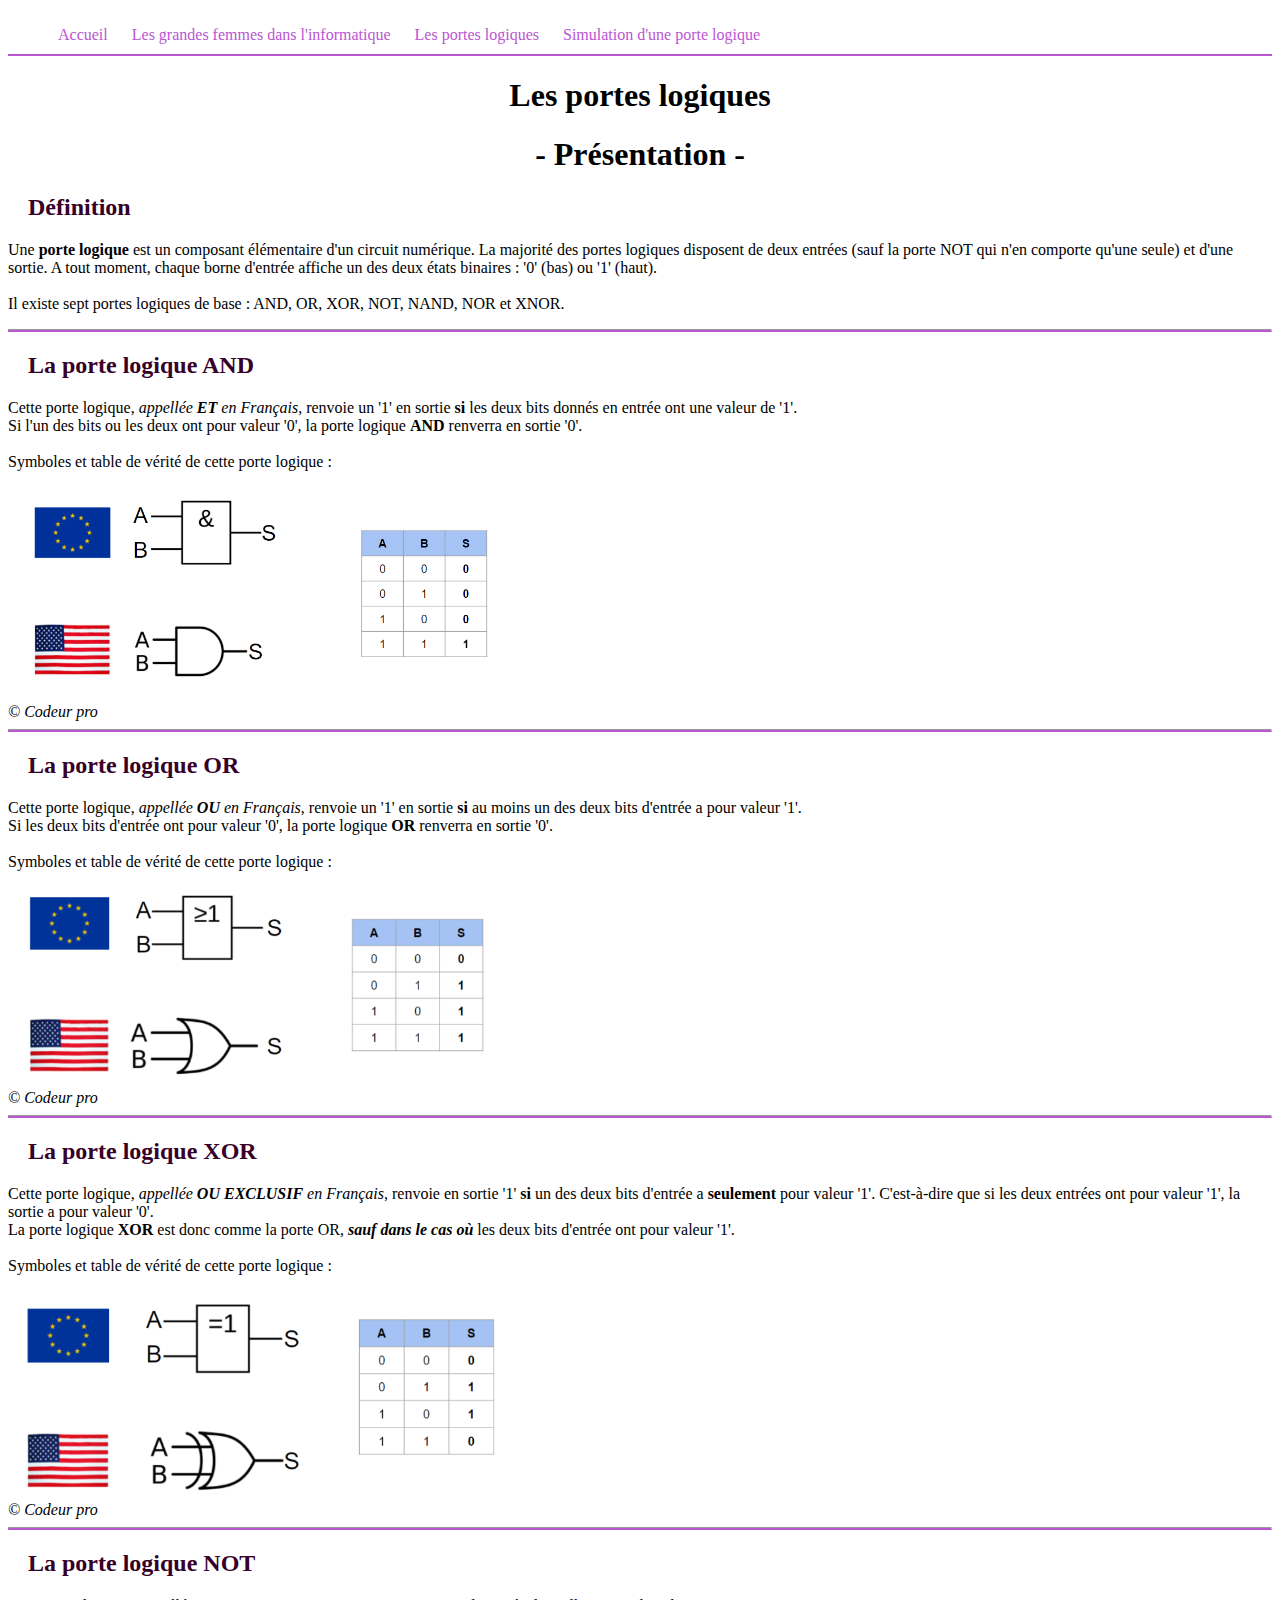
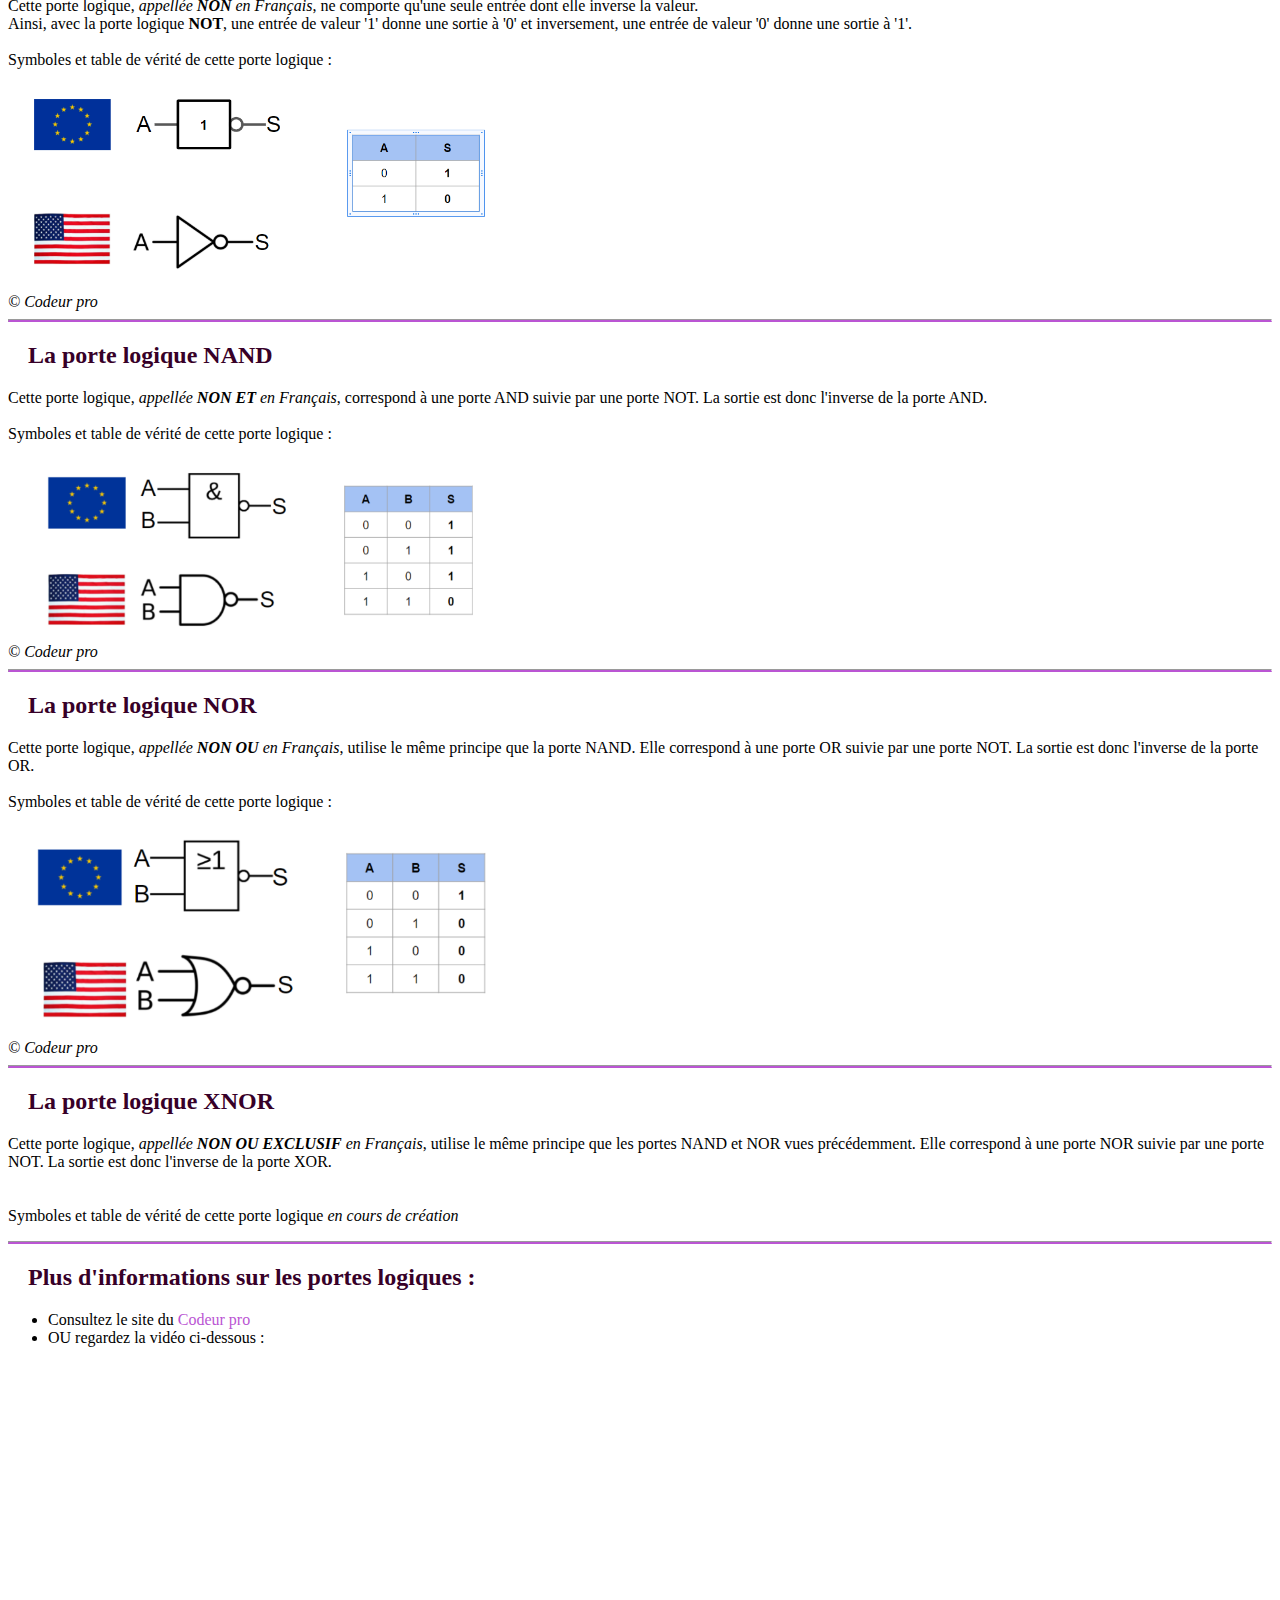
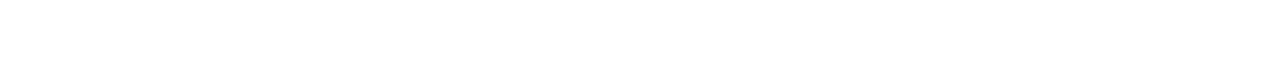
<file: les_portes_logiques.html>
<!-- Fichier de type HTML -->
<!DOCTYPE html>

<!-- Balise obligatoire en début de fichier HTML - précision de la langue utilisée FRANCAIS -->
<html lang="fr">

<!-- En tête du fichier -->
<head>
	<!-- Titre noté dans l'onglet du navigateur -->
	<title>Les portes logiques</title>
	<!-- Lien avec le fichier css de mise en forme choisi -->
	<link href="forme.css" rel="stylesheet"></link>
</head>

<!-- Corps de la page - Contenu visible dans la page -->
<body>
	<!-- Mise en place du menu de navigation du site - Accès aux différentes pages avec parfois des menus déroulants -->
	<ul id="menu">
		<li>
			<a href="page_d'accueil.html" >Accueil</a>	
		</li>
		
		<li>
			<a href="les_femmes_et_l_informatique.html">Les grandes femmes dans l'informatique</a>
				<ul class="sous">
					<li><a href="les_femmes_et_l_informatique.html#ada_lovelace">Ada Lovelace</a></li>
					<li><a href="les_femmes_et_l_informatique.html#grace_hopper">Grace Hopper</a></li>
					<li><a href="les_femmes_et_l_informatique.html#hedy_lamarr">Hedy Lamarr</a></li>
					<li><a href="les_femmes_et_l_informatique.html#alice_recoque">Alice Recoque</a></li>
					<li><a href="les_femmes_et_l_informatique.html#roberta_williams">Roberta Williams</a></li>
				</ul>
		</li>
		
		<li>
			<a href="les_portes_logiques.html" >Les portes logiques</a>
				<ul class="sous">
					<li><a href="les_portes_logiques.html#and">La porte AND</a></li>
					<li><a href="les_portes_logiques.html#or">La porte OR</a></li>
					<li><a href="les_portes_logiques.html#xor">La porte XOR</a></li>
					<li><a href="les_portes_logiques.html#not">La porte NOT</a></li>
					<li><a href="les_portes_logiques.html#nand">La porte NAND</a></li>
					<li><a href="les_portes_logiques.html#nor">La porte NOR</a></li>
					<li><a href="les_portes_logiques.html#xnor">La porte XNOR</a></li>
				</ul>
		</li>
		
		<li>
			<a href="outil_simulation.html" >Simulation d'une porte logique</a>
		</li>
	</ul>

	<!-- Titre de la page -->
	<h1>Les portes logiques</h1>
	<h1> - Présentation - </h1>

	<!-- Titre de la 1ère section de la page -->
	<h2>Définition</h2>
	<p>
	Une <strong>porte logique</strong> est un composant élémentaire d'un circuit numérique.
	La majorité des portes logiques disposent de deux entrées (sauf la porte NOT qui n'en comporte qu'une seule) et d'une sortie.
	A tout moment, chaque borne d'entrée affiche un des deux états binaires : '0' (bas) ou '1' (haut). <br>
	<br>
	Il existe sept portes logiques de base : AND, OR, XOR, NOT, NAND, NOR et XNOR. <br>
	</p>
	<!-- Insertion d'une barre horizontale de séparation visuelle -->
	<hr>

	<!-- Titre de la 2ème section de la page -->
	<h2 id="and">La porte logique AND</h2>
	<p>
	Cette porte logique, <i>appellée <b>ET</b> en Français</i>, renvoie un '1' en sortie <b>si</b> les deux bits donnés en entrée ont une valeur de '1'. <br>
	Si l'un des bits ou les deux ont pour valeur '0', la porte logique <strong>AND</strong> renverra en sortie '0'.
	<br> <br>
	Symboles et table de vérité de cette porte logique : <br>
	</p>
	<img class="porte" src="img/and.png" >
	<br><i>© Codeur pro</i>
	
	<!-- Insertion d'une barre horizontale de séparation visuelle -->
	<hr>

	<!-- Titre de la 3ème section de la page -->
	<h2 id="or">La porte logique OR</h2>
	<p>
	Cette porte logique, <i>appellée <b>OU</b> en Français</i>, renvoie un '1' en sortie <b>si</b> au moins un des deux bits d'entrée a pour valeur '1'. <br> 
	Si les deux bits d'entrée ont pour valeur '0', la porte logique <strong>OR</strong> renverra en sortie '0'.
	<br> <br>
	Symboles et table de vérité de cette porte logique : <br>
	</p>
	<img class="porte" src="img/or.png" >
	<br><i>© Codeur pro</i>
	
	<!-- Insertion d'une barre horizontale de séparation visuelle -->
	<hr>

	<!-- Titre de la 4ème section de la page -->
	<h2 id="xor">La porte logique XOR</h2>
	<p>
	Cette porte logique, <i>appellée <b>OU EXCLUSIF</b> en Français</i>, renvoie en sortie '1' <b>si</b> un des deux bits d'entrée a
	<strong>seulement</strong> pour valeur '1'. C'est-à-dire que si les deux entrées ont pour valeur '1', la sortie a
	pour valeur '0'. <br>
	La porte logique <strong>XOR</strong> est donc comme la porte OR, <i><b>sauf dans le cas où</b></i> les deux bits d'entrée ont pour valeur '1'.
	<br> <br>
	Symboles et table de vérité de cette porte logique : <br>
	</p>
	<img class="porte" src="img/xor.png" >
	<br><i>© Codeur pro</i>

	<!-- Insertion d'une barre horizontale de séparation visuelle -->
	<hr>
	
	<!-- Titre de la 5ème section de la page -->
	<h2 id="not">La porte logique NOT</h2>
	<p>
	Cette porte logique, <i>appellée <b>NON</b> en Français</i>, ne comporte qu'une seule entrée dont elle inverse la valeur. <br>
	Ainsi, avec la porte logique <strong>NOT</strong>, une entrée de valeur '1' donne une sortie à '0' et inversement, une entrée de valeur '0' donne une sortie à '1'.
	<br> <br>
	Symboles et table de vérité de cette porte logique : <br>
	</p>
	<img class="porte" src="img/not.png">
	<br><i>© Codeur pro</i>

	<!-- Insertion d'une barre horizontale de séparation visuelle -->
	<hr>
	
	<!-- Titre de la 6ème section de la page -->
	<h2 id="nand">La porte logique NAND</h2>
	<p>
	Cette porte logique, <i>appellée <b>NON ET</b> en Français</i>, correspond à une porte AND 
	suivie par une porte NOT. La sortie est donc l'inverse de la porte AND.
	<br> <br>
	Symboles et table de vérité de cette porte logique : <br>
	</p>
	<img class="porte" src="img/nand.png" >
	<br><i>© Codeur pro</i>

	<!-- Insertion d'une barre horizontale de séparation visuelle -->
	<hr>
	
	<!-- Titre de la 7ème section de la page -->
	<h2 id="nor">La porte logique NOR </h2>
	<p>
	Cette porte logique, <i>appellée <b>NON OU</b> en Français</i>, utilise le même principe que la porte NAND. Elle correspond à une porte OR 
	suivie par une porte NOT. La sortie est donc l'inverse de la porte OR.
	<br> <br>
	Symboles et table de vérité de cette porte logique : <br>
	</p>
	<img class="porte" src="img/nor.png" >
	<br><i>© Codeur pro</i>

	<!-- Insertion d'une barre horizontale de séparation visuelle -->
	<hr>
	
	<!-- Titre de la 8ème section de la page -->
	<h2 id="xnor">La porte logique XNOR </h2>
	<p>
	Cette porte logique, <i>appellée <b>NON OU EXCLUSIF</b> en Français</i>, utilise le même principe que les portes NAND et NOR vues précédemment.
	Elle correspond à une porte NOR	suivie par une porte NOT. La sortie est donc l'inverse de la porte XOR. <br>
	<br> <br>
	Symboles et table de vérité de cette porte logique <i>en cours de création</i> <br>
	</p>

	<!-- Insertion d'une barre horizontale de séparation visuelle -->
	<hr>
		
	<!-- Titre de la 9ème section de la page - bas de page avec des liens vers des sites et vidéo externes -->
	<h2>Plus d'informations sur les portes logiques :</h2>
	<p>
	<ul>
		<li> Consultez le site du <a href="https://codeur-pro.fr/les-portes-et-fonctions-logiques/">Codeur pro</a> </li>
		<li> OU regardez la vidéo ci-dessous : <br> </li>
	</ul>
	<iframe width="450" height="300" src="https://www.youtube.com/embed/iTH39L2d7bg" title="Les portes logiques [Bases Informatique]" frameborder="0" allow="accelerometer; autoplay; clipboard-write; encrypted-media; gyroscope; picture-in-picture; web-share" referrerpolicy="strict-origin-when-cross-origin" allowfullscreen></iframe>

</body>
</file>
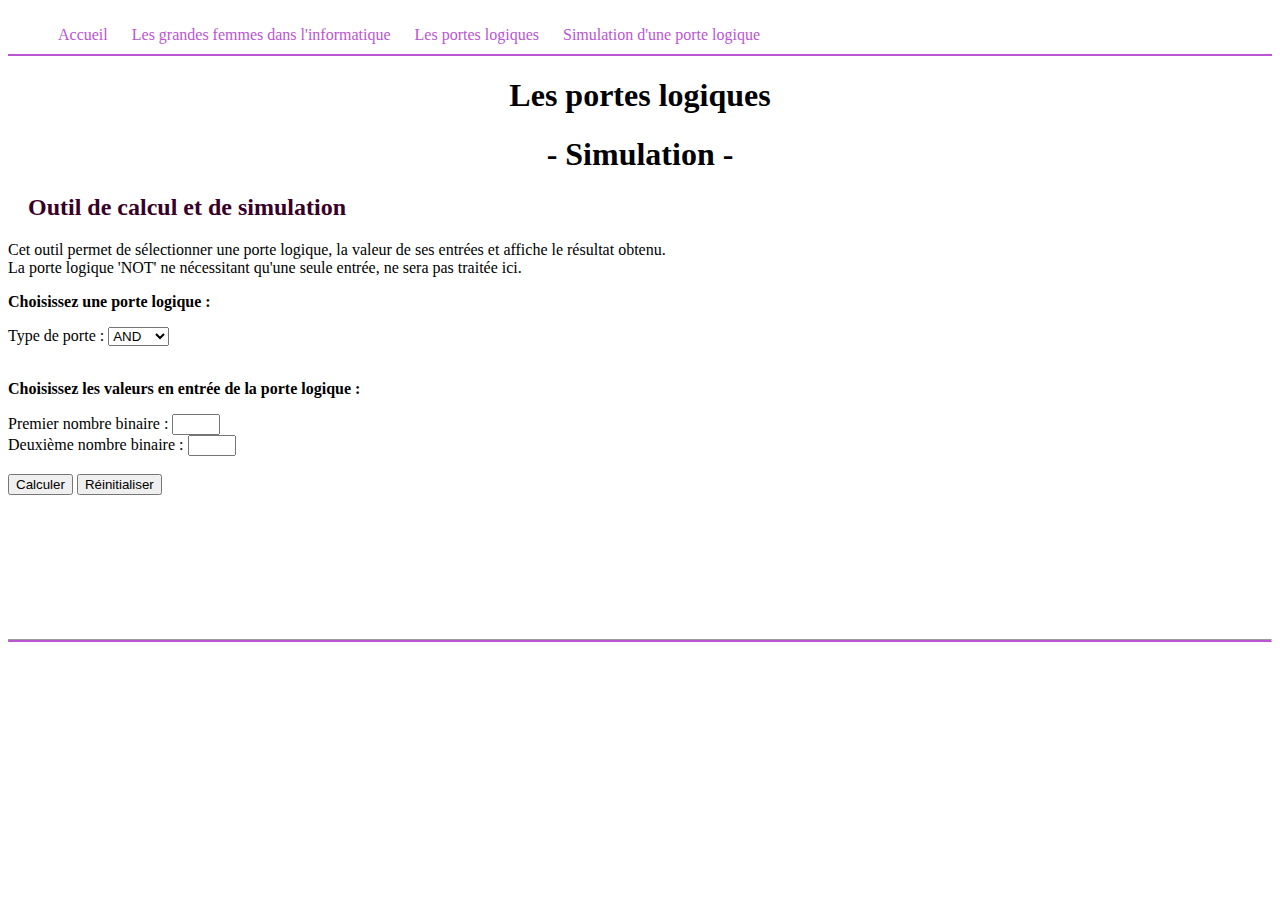
<file: outil_simulation.html>
<!-- Fichier de type HTML -->
<!DOCTYPE html>

<!-- Balise obligatoire en début de fichier HTML - précision de la langue utilisée FRANCAIS -->
<html lang="fr">

<!-- Lien avec le fichier javascript qui va gérer la partie dynamique (bouton et affichage du résultat) du formulaire -->
<script src="script.js"> </script>

<!-- En tête du fichier -->
<head>
	<!-- Titre noté dans l'onglet du navigateur -->
	<title>Simulation porte logique</title>
	<!-- Lien avec le fichier css de mise en forme choisi -->
	<link href="forme.css" rel="stylesheet"></link>
</head>

<!-- Corps de la page - Contenu visible dans la page -->
<body>
<!-- Mise en place du menu de navigation du site - Accès aux différentes pages avec parfois des menus déroulants -->
	<ul id="menu">
		<li>
			<a href="page_d'accueil.html" >Accueil</a>	
		</li>
		
		<li>
			<a href="les_femmes_et_l_informatique.html">Les grandes femmes dans l'informatique</a>
				<ul class="sous">
					<li><a href="les_femmes_et_l_informatique.html#ada_lovelace">Ada Lovelace</a></li>
					<li><a href="les_femmes_et_l_informatique.html#grace_hopper">Grace Hopper</a></li>
					<li><a href="les_femmes_et_l_informatique.html#hedy_lamarr">Hedy Lamarr</a></li>
					<li><a href="les_femmes_et_l_informatique.html#alice_recoque">Alice Recoque</a></li>
					<li><a href="les_femmes_et_l_informatique.html#roberta_williams">Roberta Williams</a></li>
				</ul>
		</li>
		
		<li>
			<a href="les_portes_logiques.html" >Les portes logiques</a>
				<ul class="sous">
					<li><a href="les_portes_logiques.html#and">La porte AND</a></li>
					<li><a href="les_portes_logiques.html#or">La porte OR</a></li>
					<li><a href="les_portes_logiques.html#xor">La porte XOR</a></li>
					<li><a href="les_portes_logiques.html#not">La porte NOT</a></li>
					<li><a href="les_portes_logiques.html#nand">La porte NAND</a></li>
					<li><a href="les_portes_logiques.html#nor">La porte NOR</a></li>
					<li><a href="les_portes_logiques.html#xnor">La porte XNOR</a></li>
				</ul>
		</li>
		
		<li>
			<a href="outil_simulation.html" >Simulation d'une porte logique</a>
		</li>
	</ul>

	<!-- Titre de la page -->
	<h1>Les portes logiques</h1>
	<h1> - Simulation - </h1>

	<!-- Titre de la 1ère section de la page -->
	<h2>Outil de calcul et de simulation</h2>
	<p > Cet outil permet de sélectionner une porte logique, la valeur de ses entrées et affiche le résultat obtenu. <br>
	La porte logique 'NOT' ne nécessitant qu'une seule entrée, ne sera pas traitée ici. </p >


	<!-- Définition de la zone de formulaire -->
	<form name="formulaire">
		<p> <strong> Choisissez une porte logique : </strong> </p>
		<label for="porte">Type de porte : </label>
		<select name ="select" id="porte">
		<option value="and">AND</option>
		<option value="or">OR</option>
		<option value="xor">XOR</option>
		<option value="nand">NAND</option>
		<option value="nor">NOR</option>
		<option value="xnor">XNOR</option>
		</select>
		<br>
		<br>
		<p> <strong> Choisissez les valeurs en entrée de la porte logique : </strong> </p>
		<label for="binaire_1">Premier nombre binaire : </label>
		<input type="number" name="nombre1" id="binaire_1" min = "0" max = "1" step = "1" value=""/>
		<br>
		<label for = "binaire_2" >Deuxième nombre binaire : </label>
		<input type="number" name="nombre2" id="binaire_2" min="0" max="1" step = "1" value=""/>
		<br>
		<br>
		<input type="button" id="bt_calcul" value="Calculer" onclick="calcul()"/>
		<input type="button" id="bt_init" value="Réinitialiser" onclick="init()"/>
		<br>
		<br>
		<table>
			<tr>
				<td></td>
				<td id="bin1"></td>
				<td></td>
				<td></td>
				<td></td>
				<td></td>
			</tr>
			<tr>
				<td></td>
				<td></td>
				<td></td>
				<td> <img id="photo_porte" src="./img/vide.jpg" width="100px"></td>
				<td></td>
				<td id="resultat"></td>
			</tr>
			<tr>
				<td></td>
				<td id="bin2"></td>
				<td></td>
				<td></td>
				<td></td>
				<td></td>
			</tr>
		</table>
	
	</form>


<!-- Insertion d'une barre horizontale de séparation visuelle -->
<hr>

</body>
</file>
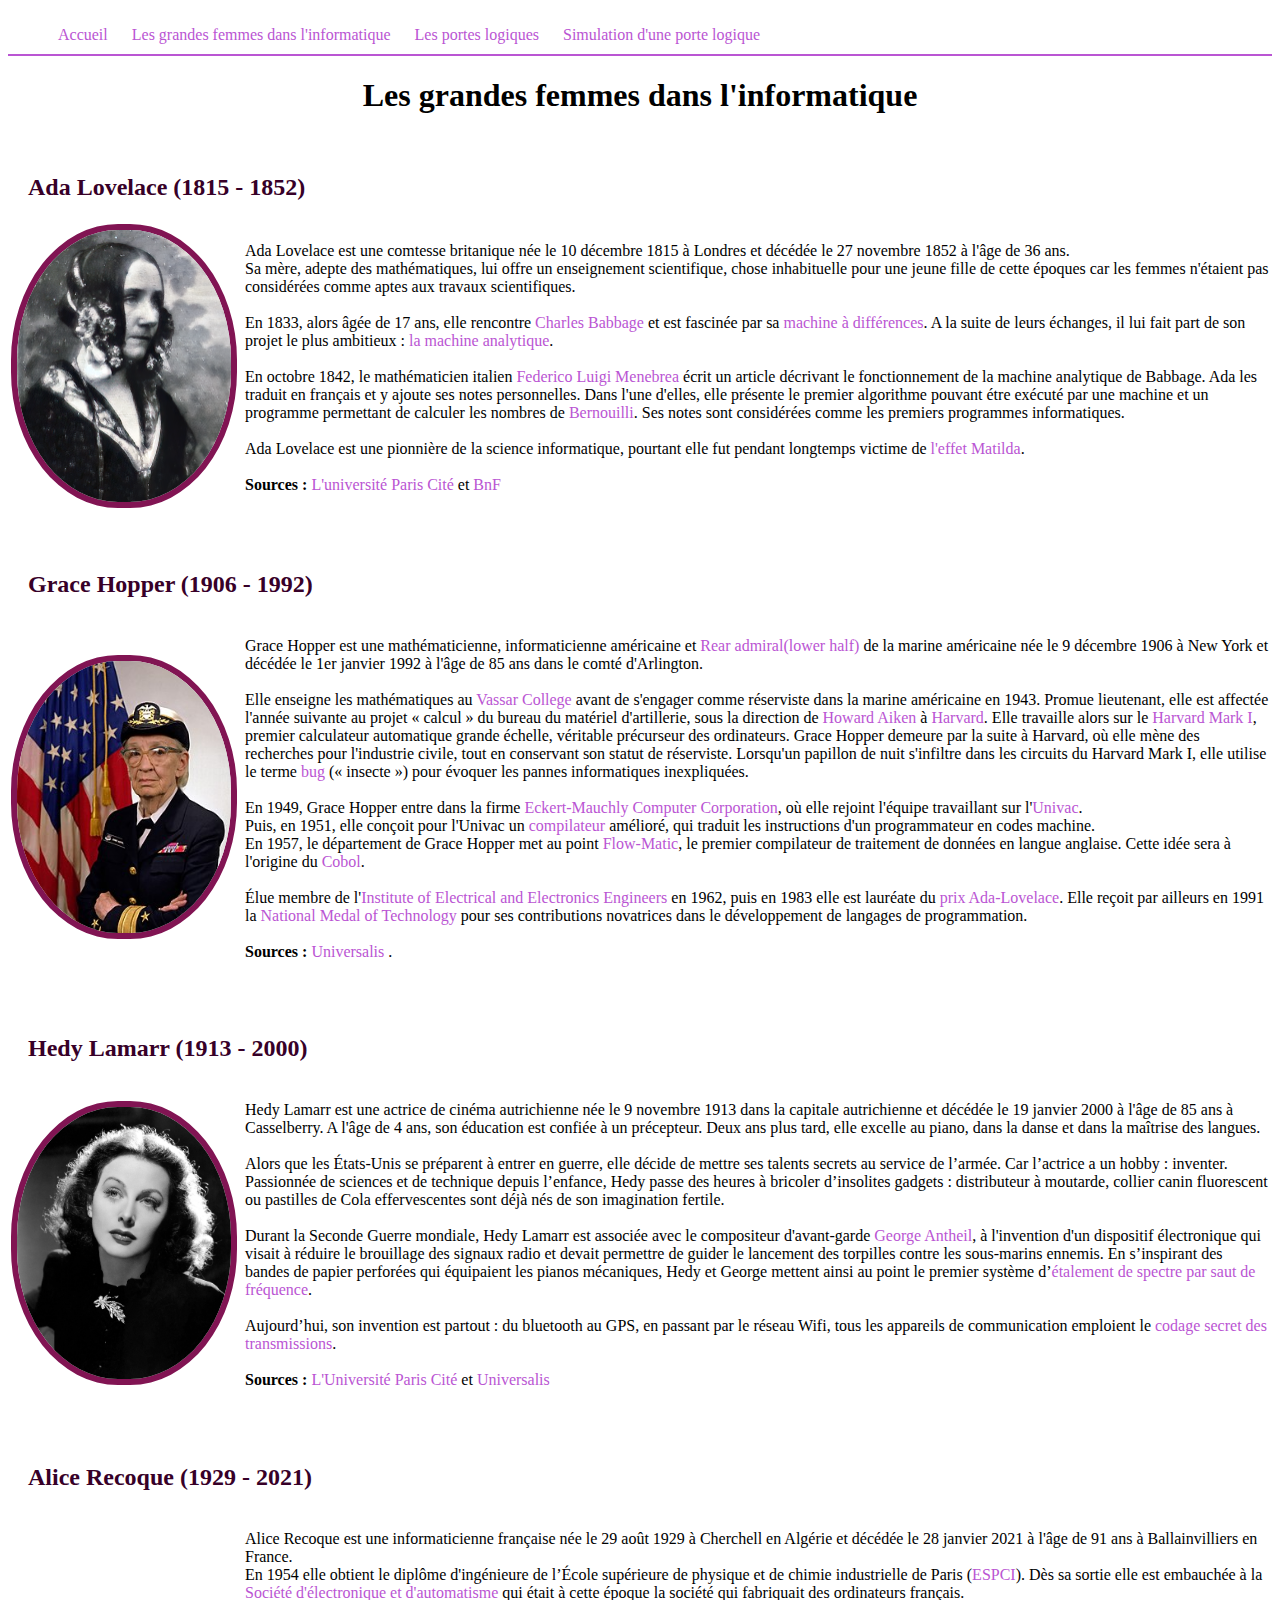
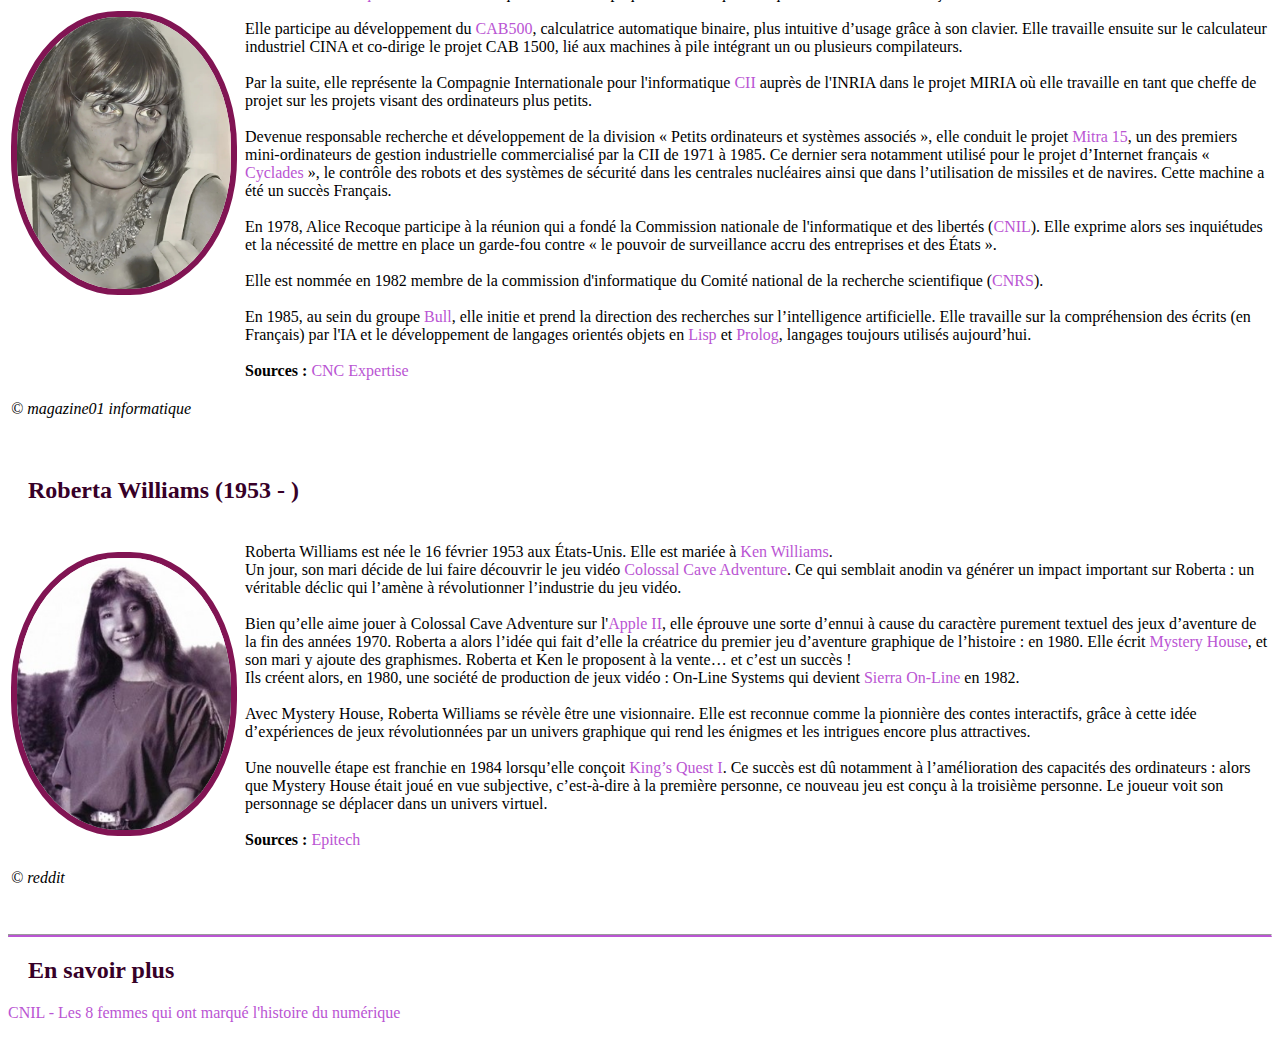
<file: html/les_femmes_et_l_informatique.html>
<!-- Fichier de type HTML -->
<!DOCTYPE html>

<!-- Balise obligatoire en début de fichier HTML - précision de la langue utilisée FRANCAIS -->
<html lang="fr">

<!-- En tête du fichier -->
<head>
	<!-- Titre noté dans l'onglet du navigateur -->
	<title>Les grandes femmes dans l'informatique</title>
	<!-- Lien avec le fichier css de mise en forme choisi -->
	<link href="../forme.css" rel="stylesheet"></link>
</head>

<!-- Corps de la page - Contenu visible dans la page -->
<body>
<!-- Mise en place du menu de navigation du site - Accès aux différentes pages avec parfois des menus déroulants -->
	<ul id="menu">
		<li>
			<a href="../index.html" >Accueil</a>
		</li>
		
		<li>
			<a href="les_femmes_et_l_informatique.html">Les grandes femmes dans l'informatique</a>
				<ul class="sous">
					<li><a href="les_femmes_et_l_informatique.html#ada_lovelace">Ada Lovelace</a></li>
					<li><a href="les_femmes_et_l_informatique.html#grace_hopper">Grace Hopper</a></li>
					<li><a href="les_femmes_et_l_informatique.html#hedy_lamarr">Hedy Lamarr</a></li>
					<li><a href="les_femmes_et_l_informatique.html#alice_recoque">Alice Recoque</a></li>
					<li><a href="les_femmes_et_l_informatique.html#roberta_williams">Roberta Williams</a></li>
				</ul>
		</li>
		
		<li>
			<a href="les_portes_logiques.html" >Les portes logiques</a>
				<ul class="sous">
					<li><a href="les_portes_logiques.html#and">La porte AND</a></li>
					<li><a href="les_portes_logiques.html#or">La porte OR</a></li>
					<li><a href="les_portes_logiques.html#xor">La porte XOR</a></li>
					<li><a href="les_portes_logiques.html#not">La porte NOT</a></li>
					<li><a href="les_portes_logiques.html#nand">La porte NAND</a></li>
					<li><a href="les_portes_logiques.html#nor">La porte NOR</a></li>
					<li><a href="les_portes_logiques.html#xnor">La porte XNOR</a></li>
				</ul>
		</li>
		
		<li>
			<a href="outil_simulation.html" >Simulation d'une porte logique</a>
		</li>
	</ul>
	
	<!-- Titre de la page -->
	<h1>Les grandes femmes dans l'informatique</h1><br>
	<!-- Remarque : pour cette page, utilisation de tableaux afin de pouvoir mettre les biographies à côté des images -->
	
	<!-- 1ère pionnière : Ada Lovelace-->
	<h2 id="ada_lovelace">Ada Lovelace (1815 - 1852)</h2>
	<table>
		<tr>
			<td> <img class="femme" src="../img/ada_lovelace.png"></td>
			<td> </td>
			<td> <p> Ada Lovelace est une comtesse britanique née le 10 décembre 1815 à Londres et décédée le 27 novembre 1852 à l'âge de 36 ans.
					<br>
					Sa mère, adepte des mathématiques, lui offre un enseignement scientifique, chose inhabituelle pour une jeune fille de cette époques
					car les femmes n'étaient pas considérées comme aptes aux travaux scientifiques.
					<br> <br>
					En 1833, alors âgée de 17 ans, elle rencontre <a href="https://fr.wikipedia.org/wiki/Charles_Babbage">Charles Babbage</a> et est
					fascinée par sa <a href="https://fr.wikipedia.org/wiki/Machine_%C3%A0_diff%C3%A9rences#:~:text=Une%20machine%20%C3%A0%20diff%C3%A9rences%20est,petit%20nombre%20de%20coefficients%20polynomiaux">
					machine à différences</a>. A la suite de leurs échanges, il lui fait part de son projet le plus ambitieux : <a href="https://fr.wikipedia.org/wiki/Machine_analytique">la machine analytique</a>.
					<br> <br>
					En octobre 1842, le mathématicien italien <a href="https://fr.wikipedia.org/wiki/Louis-Fr%C3%A9d%C3%A9ric_M%C3%A9nabr%C3%A9a">Federico Luigi Menebrea</a> écrit un article décrivant le fonctionnement de la machine analytique de Babbage.
					Ada les traduit en français et y ajoute ses notes personnelles. Dans l'une d'elles, elle présente le premier algorithme pouvant étre exécuté par une machine et un programme permettant de calculer les nombres de <a href="https://fr.wikipedia.org/wiki/Nombre_de_Bernoulli">Bernouilli</a>.
					Ses notes sont considérées comme les premiers programmes informatiques.
					<br> <br>
					Ada Lovelace est une pionnière de la science informatique, pourtant elle fut pendant longtemps victime de <a href="https://fr.wikipedia.org/wiki/Effet_Matilda#:~:text=L'effet%20Matilda%20est%20le,attribu%C3%A9%20%C3%A0%20leurs%20coll%C3%A8gues%20masculins">l'effet Matilda</a>.<br>
					<br><b>Sources :</b> <a href="https://u-paris.fr/ada-lovelace/">L'université Paris Cité</a> et <a href="https://www.bnf.fr/fr/ada-lovelace-1815-1852-premiere-programmeuse-et-pionniere-de-linformatique-bibliographie-selective">BnF</a>
				</p>
			</td>
		</tr>
	</table>
	<br> <br>
	
	<!-- 2ème pionnière : Grace Hopper -->
	<h2 id="grace_hopper">Grace Hopper (1906 - 1992)</h2>
	<table>
		<tr>
			<td> <img class="femme" src="../img/grace_hopper.jpg"></td>
			<td> </td>
			<td> <p> Grace Hopper est une mathématicienne, informaticienne américaine et <a href="https://fr.wikipedia.org/wiki/Rear_admiral_(%C3%89tats-Unis)">
					Rear admiral(lower half)</a> de la marine américaine née le 9 décembre 1906 à New York et décédée le 1er janvier 1992 à l'âge de 85 ans dans le comté d'Arlington.
					<br> <br>
					Elle enseigne les mathématiques au <a href="https://fr.wikipedia.org/wiki/Vassar_College">Vassar College</a> avant de s'engager comme réserviste dans la marine américaine en 1943.
					Promue lieutenant, elle est affectée l'année suivante au projet « calcul » du bureau du matériel d'artillerie, sous la direction de <a href="https://fr.wikipedia.org/wiki/Howard_Aiken">Howard Aiken</a> à <a href="https://fr.wikipedia.org/wiki/Universit%C3%A9_Harvard">Harvard</a>. 
					Elle travaille alors sur le <a href="https://fr.wikipedia.org/wiki/Harvard_Mark_I">Harvard Mark I</a>, premier calculateur automatique grande échelle, véritable précurseur des ordinateurs. Grace Hopper demeure par la suite à Harvard, où elle mène des recherches pour l'industrie civile, tout en conservant son statut de réserviste. 
					Lorsqu'un papillon de nuit s'infiltre dans les circuits du Harvard Mark I, elle utilise le terme <a href="https://fr.wikipedia.org/wiki/Bug_(informatique)">bug</a> (« insecte ») pour évoquer les pannes informatiques inexpliquées.
					<br> <br>
					En 1949, Grace Hopper entre dans la firme <a href="https://en.wikipedia.org/wiki/Eckert%E2%80%93Mauchly_Computer_Corporation">Eckert-Mauchly Computer Corporation</a>, où elle rejoint l'équipe travaillant sur l'<a href="https://fr.wikipedia.org/wiki/UNIVAC_I">Univac</a>.
					<br> Puis, en 1951, elle conçoit pour l'Univac un <a href="https://fr.wikipedia.org/wiki/Compilateur">compilateur</a> amélioré, qui traduit les instructions d'un programmateur en codes machine.
					<br> En 1957, le département de Grace Hopper met au point <a href="https://fr.wikipedia.org/wiki/FLOW-MATIC">Flow-Matic</a>, le premier compilateur de traitement de données en langue anglaise. Cette idée sera à l'origine du <a href="https://fr.wikipedia.org/wiki/Cobol">Cobol</a>.
					<br> <br>
					Élue membre de l'<a href="https://fr.wikipedia.org/wiki/Institute_of_Electrical_and_Electronics_Engineers">Institute of Electrical and Electronics Engineers</a> en 1962, puis en 1983 elle est lauréate du <a href="https://fr.wikipedia.org/wiki/Prix_Ada-Lovelace">prix Ada-Lovelace</a>. 
					Elle reçoit par ailleurs en 1991 la <a href="https://fr.wikipedia.org/wiki/National_Medal_of_Technology_and_Innovation">National Medal of Technology</a> pour ses contributions novatrices dans le développement de langages de programmation.<br>
		
					<br><b>Sources :</b> <a href="https://www.universalis.fr/encyclopedie/grace-hopper/">Universalis</a> .<br>
				</p>
			</td>
		</tr>
	</table>
	<br> <br>
	
	<!-- 3ème pionnière : Hedy Lamarr -->
	<h2 id="hedy_lamarr">Hedy Lamarr (1913 - 2000)</h2>
	<table>
		<tr>
			<td> <img class="femme" src="../img/hedy_lamarr.jpg"></td>
			<td> </td>
			<td> <p> Hedy Lamarr est une actrice de cinéma autrichienne née le 9 novembre 1913 dans la capitale autrichienne et décédée le 19 janvier 2000 à l'âge de 85 ans à Casselberry.
					A l'âge de 4 ans, son éducation est confiée à un précepteur. Deux ans plus tard, elle excelle au piano, dans la danse et dans la maîtrise des langues.
					<br> <br>
					Alors que les États-Unis se préparent à entrer en guerre, elle décide de mettre ses talents secrets au service de l’armée. Car l’actrice a un hobby : inventer.
					Passionnée de sciences et de technique depuis l’enfance, Hedy passe des heures à bricoler d’insolites gadgets : distributeur à moutarde, collier canin fluorescent ou pastilles de Cola effervescentes sont déjà nés de son imagination fertile.
					<br> <br>
					Durant la Seconde Guerre mondiale, Hedy Lamarr est associée avec le compositeur d'avant-garde <a href="https://fr.wikipedia.org/wiki/George_Antheil">George Antheil</a>, à l'invention d'un dispositif électronique qui visait à réduire le brouillage
					des signaux radio et devait permettre de guider le lancement des torpilles contre les sous-marins ennemis. En s’inspirant des bandes de papier perforées qui équipaient les pianos mécaniques, Hedy et George mettent ainsi au point le premier système 
					d’<a href="https://fr.wikipedia.org/wiki/%C3%89talement_de_spectre_par_saut_de_fr%C3%A9quence">étalement de spectre par saut de fréquence</a>.
					<br><br>
					Aujourd’hui, son invention est partout : du bluetooth au GPS, en passant par le réseau Wifi, tous les appareils de communication emploient le <a href="https://vitrinelinguistique.oqlf.gouv.qc.ca/fiche-gdt/fiche/8433163/code-de-transmission">codage secret des transmissions</a>.
					<br> <br>
					<b>Sources :</b> <a href="https://u-paris.fr/hedy-lamarr-une-star-de-linvention/">L'Université Paris Cité</a> et <a href="https://www.universalis.fr/encyclopedie/hedy-lamarr/">Universalis</a>
				</p>
			</td>
		</tr>
	</table>
	<br> <br>
	
	<!-- 4ème pionnière : Alice Recoque -->
	<h2 id="alice_recoque">Alice Recoque (1929 - 2021)</h2>
	<table>
		<tr>
			<td> <img class="femme" src="../img/alice_recoque.jpg"></td>
			<td> </td>
			<td> <p> Alice Recoque est une informaticienne française née le 29 août 1929 à Cherchell en Algérie et décédée le 28 janvier 2021 à l'âge de 91 ans à Ballainvilliers en France.
				<br> En 1954 elle obtient le diplôme d'ingénieure de l’École supérieure de physique et de chimie industrielle de Paris (<a href="https://fr.wikipedia.org/wiki/%C3%89cole_sup%C3%A9rieure_de_physique_et_de_chimie_industrielles_de_la_ville_de_Paris">ESPCI</a>). Dès sa sortie elle est embauchée à la
				<a href="https://fr.wikipedia.org/wiki/Soci%C3%A9t%C3%A9_d%27%C3%A9lectronique_et_d%27automatisme">Société d'électronique et d'automatisme</a> qui était à cette époque la société qui fabriquait des ordinateurs français.
				<br> <br>
				Elle participe au développement du <a href="https://fr.wikipedia.org/wiki/CAB500">CAB500</a>, calculatrice automatique binaire, plus intuitive d’usage grâce à son clavier. Elle travaille ensuite sur le calculateur
				industriel CINA et co-dirige le projet CAB 1500, lié aux machines à pile intégrant un ou plusieurs compilateurs.
				<br> <br>
				Par la suite, elle représente la Compagnie Internationale pour l'informatique <a href="https://fr.wikipedia.org/wiki/Compagnie_internationale_pour_l%27informatique">CII</a> auprès de l'INRIA dans le projet MIRIA où elle travaille en tant que cheffe de projet
				sur les projets visant des ordinateurs plus petits. 
				<br> <br>
				Devenue responsable recherche et développement de la division « Petits ordinateurs et systèmes associés », elle conduit le projet <a href="https://fr.wikipedia.org/wiki/Mitra_15">Mitra 15</a>, un des premiers mini-ordinateurs
				de gestion industrielle commercialisé par la CII de 1971 à 1985. Ce dernier sera notamment utilisé pour le projet d’Internet français « <a href="https://fr.wikipedia.org/wiki/Cyclades_(r%C3%A9seau)">Cyclades</a> », le contrôle des robots
				et des systèmes de sécurité dans les centrales nucléaires ainsi que dans l’utilisation de missiles et de navires. Cette machine a été un succès Français.
				<br> <br>
				En 1978, Alice Recoque participe à la réunion qui a fondé la Commission nationale de l'informatique et des libertés (<a href="https://fr.wikipedia.org/wiki/Commission_nationale_de_l%27informatique_et_des_libert%C3%A9s">CNIL</a>). Elle exprime alors ses inquiétudes et la nécessité
				de mettre en place un garde-fou contre « le pouvoir de surveillance accru des entreprises et des États ».
				<br> <br>
				Elle est nommée en 1982 membre de la commission d'informatique du Comité national de la recherche scientifique (<a href="https://fr.wikipedia.org/wiki/Centre_national_de_la_recherche_scientifique">CNRS</a>).
				<br> <br>
				En 1985, au sein du groupe <a href="https://fr.wikipedia.org/wiki/Bull_(entreprise)">Bull</a>, elle initie et prend la direction des recherches sur l’intelligence artificielle. Elle travaille sur la compréhension des écrits (en Français) par l'IA et le développement de langages orientés objets en <a href="https://fr.wikipedia.org/wiki/Lisp">Lisp</a> et <a href="https://fr.wikipedia.org/wiki/Prolog">Prolog</a>, langages toujours utilisés aujourd’hui.
				<br> <br>
				<b>Sources :</b> <a href="https://www.cnc-expertise.com/fr/alice_recoque">CNC Expertise</a>
				</p>
			</td>
		</tr>
		<tr>
			<td> <i>© magazine01 informatique</i></td>
			<td> </td>
			<td> </td>			
		</tr>
	</table>
	<br> <br>

	<!-- 5ème pionnière : Roberta Williams -->
	<h2 id="roberta_williams">Roberta Williams (1953 -     )</h2>
	<table>
		<tr>
			<td> <img class="femme" src="../img/roberta_williams.jpg"></td>
			<td> </td>
			<td> <p> Roberta Williams est née le 16 février 1953 aux États-Unis. Elle est mariée à <a href="https://fr.wikipedia.org/wiki/Ken_Williams">Ken Williams</a>.
					<br> Un jour, son mari décide de lui faire découvrir le jeu vidéo <a href="https://fr.wikipedia.org/wiki/Colossal_Cave_Adventure">Colossal Cave Adventure</a>.
					Ce qui semblait anodin va générer un impact important sur Roberta : un véritable déclic qui l’amène à révolutionner l’industrie du jeu vidéo.
					<br> <br>
					Bien qu’elle aime jouer à Colossal Cave Adventure sur l'<a href="https://fr.wikipedia.org/wiki/Apple_II">Apple II</a>, elle éprouve une sorte d’ennui à cause
					du caractère purement textuel des jeux d’aventure de la fin des années 1970. Roberta a alors l’idée qui fait d’elle la créatrice du premier jeu d’aventure
					graphique de l’histoire : en 1980. Elle écrit <a href="https://fr.wikipedia.org/wiki/Mystery_House">Mystery House</a>, et son mari y ajoute des graphismes.
					Roberta et Ken le proposent à la vente… et c’est un succès !
					<br>Ils créent alors, en 1980, une société de production de jeux vidéo : On-Line Systems qui devient <a href="https://fr.wikipedia.org/wiki/Sierra_Entertainment">
					Sierra On-Line</a> en 1982.
					<br> <br>
					Avec Mystery House, Roberta Williams se révèle être une visionnaire. Elle est reconnue comme la pionnière des contes interactifs, grâce à cette idée d’expériences
					de jeux révolutionnées par un univers graphique qui rend les énigmes et les intrigues encore plus attractives.
					<br> <br>
					Une nouvelle étape est franchie en 1984 lorsqu’elle conçoit <a href="https://fr.wikipedia.org/wiki/King%27s_Quest:_Quest_for_the_Crown">King’s Quest I</a>.
					Ce succès est dû notamment à l’amélioration des capacités des ordinateurs : alors que Mystery House était joué en vue subjective, c’est-à-dire à la première personne,
					ce nouveau jeu est conçu à la troisième personne. Le joueur voit son personnage se déplacer dans un univers virtuel.
					<br> <br>
					<b>Sources :</b> <a href="https://www.epitech.eu/2023/01/16/les-femmes-de-la-tech-15-roberta-williams-la-pionniere-des-jeux-video-ayant-invente-le-jeu-daventure-graphique/">Epitech</a> 
				</p>
			</td>
		</tr>
		<tr>
			<td> <i>© reddit</i></td>
			<td> </td>
			<td> </td>			
		</tr>
	</table>
	<br> <br>
	
	<!-- Insertion d'une barre horizontale de séparation visuelle -->
	<hr>
	
	<h2>En savoir plus</h2>
	<p>
		<a href="https://www.cnil.fr/fr/8-femmes-qui-ont-marque-lhistoire-du-numerique">CNIL - Les 8 femmes qui ont marqué l'histoire du numérique</a>
	</p>

</body>
</file>
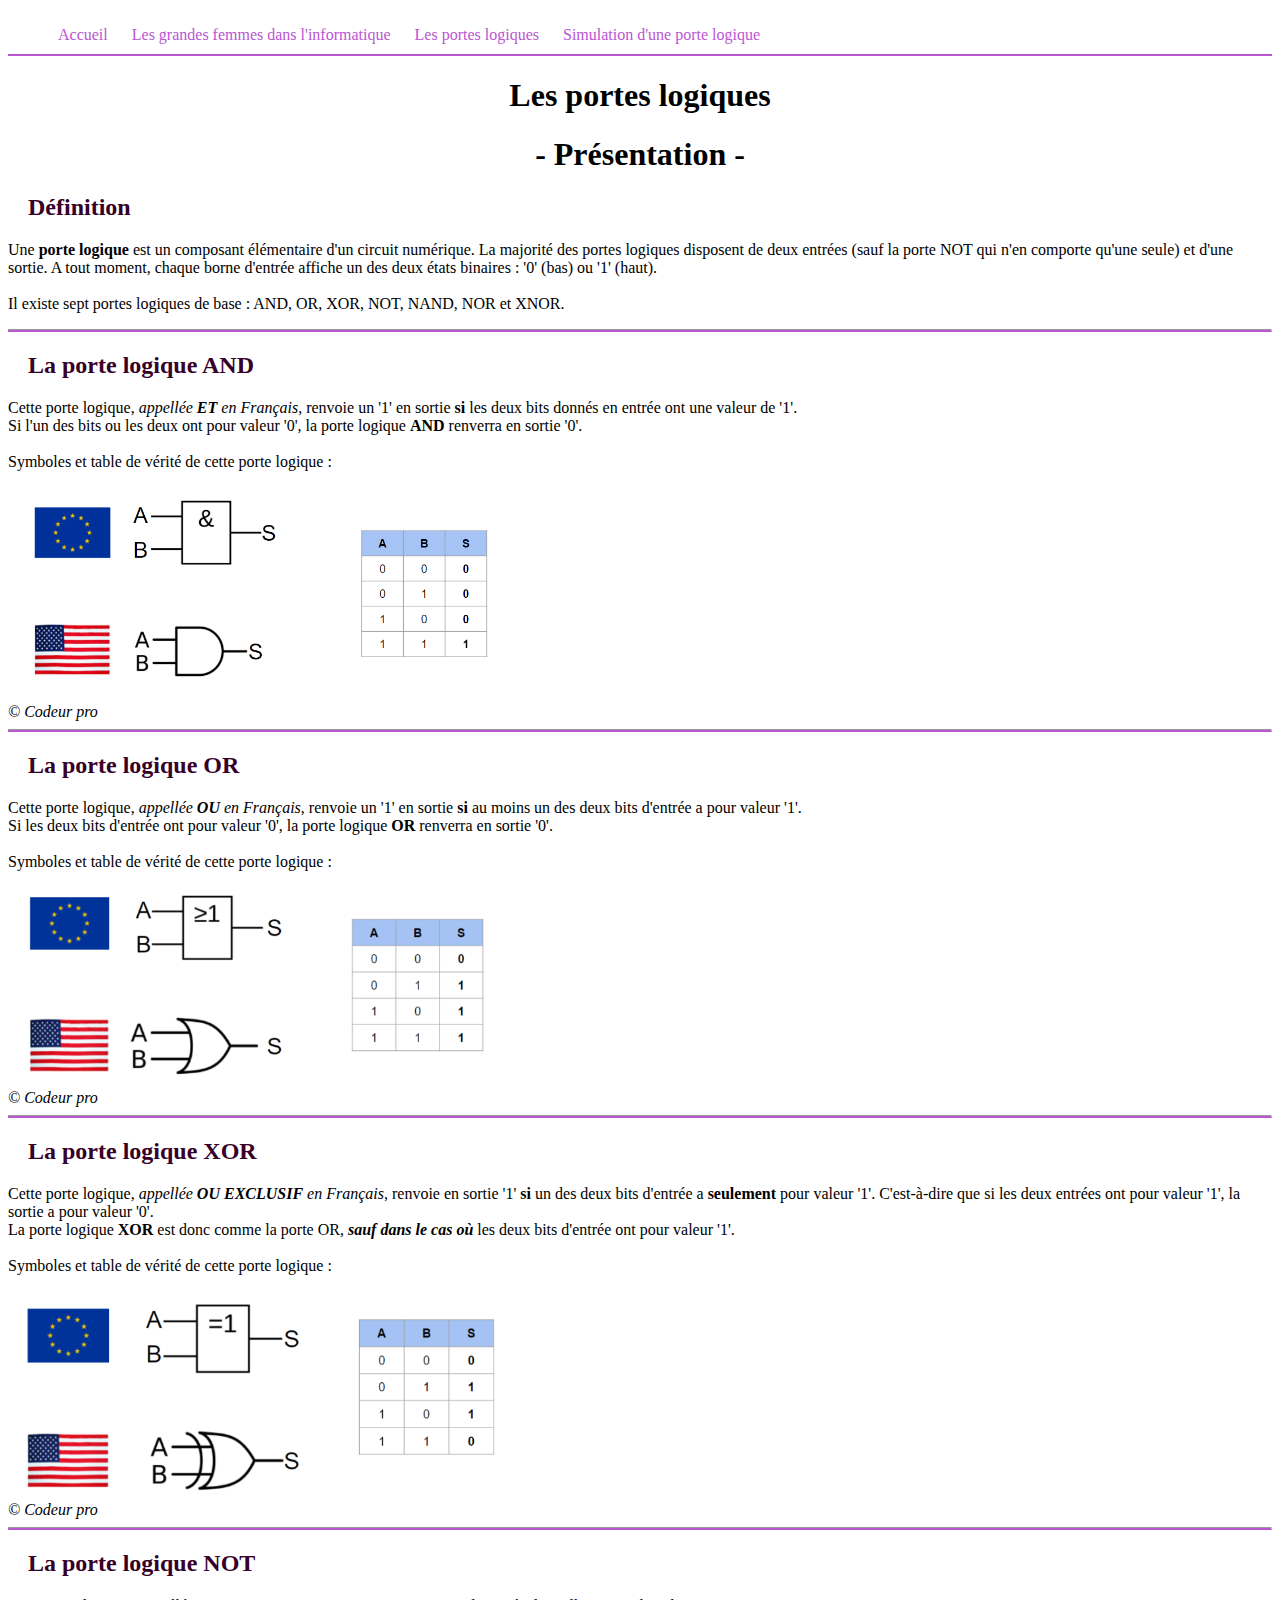
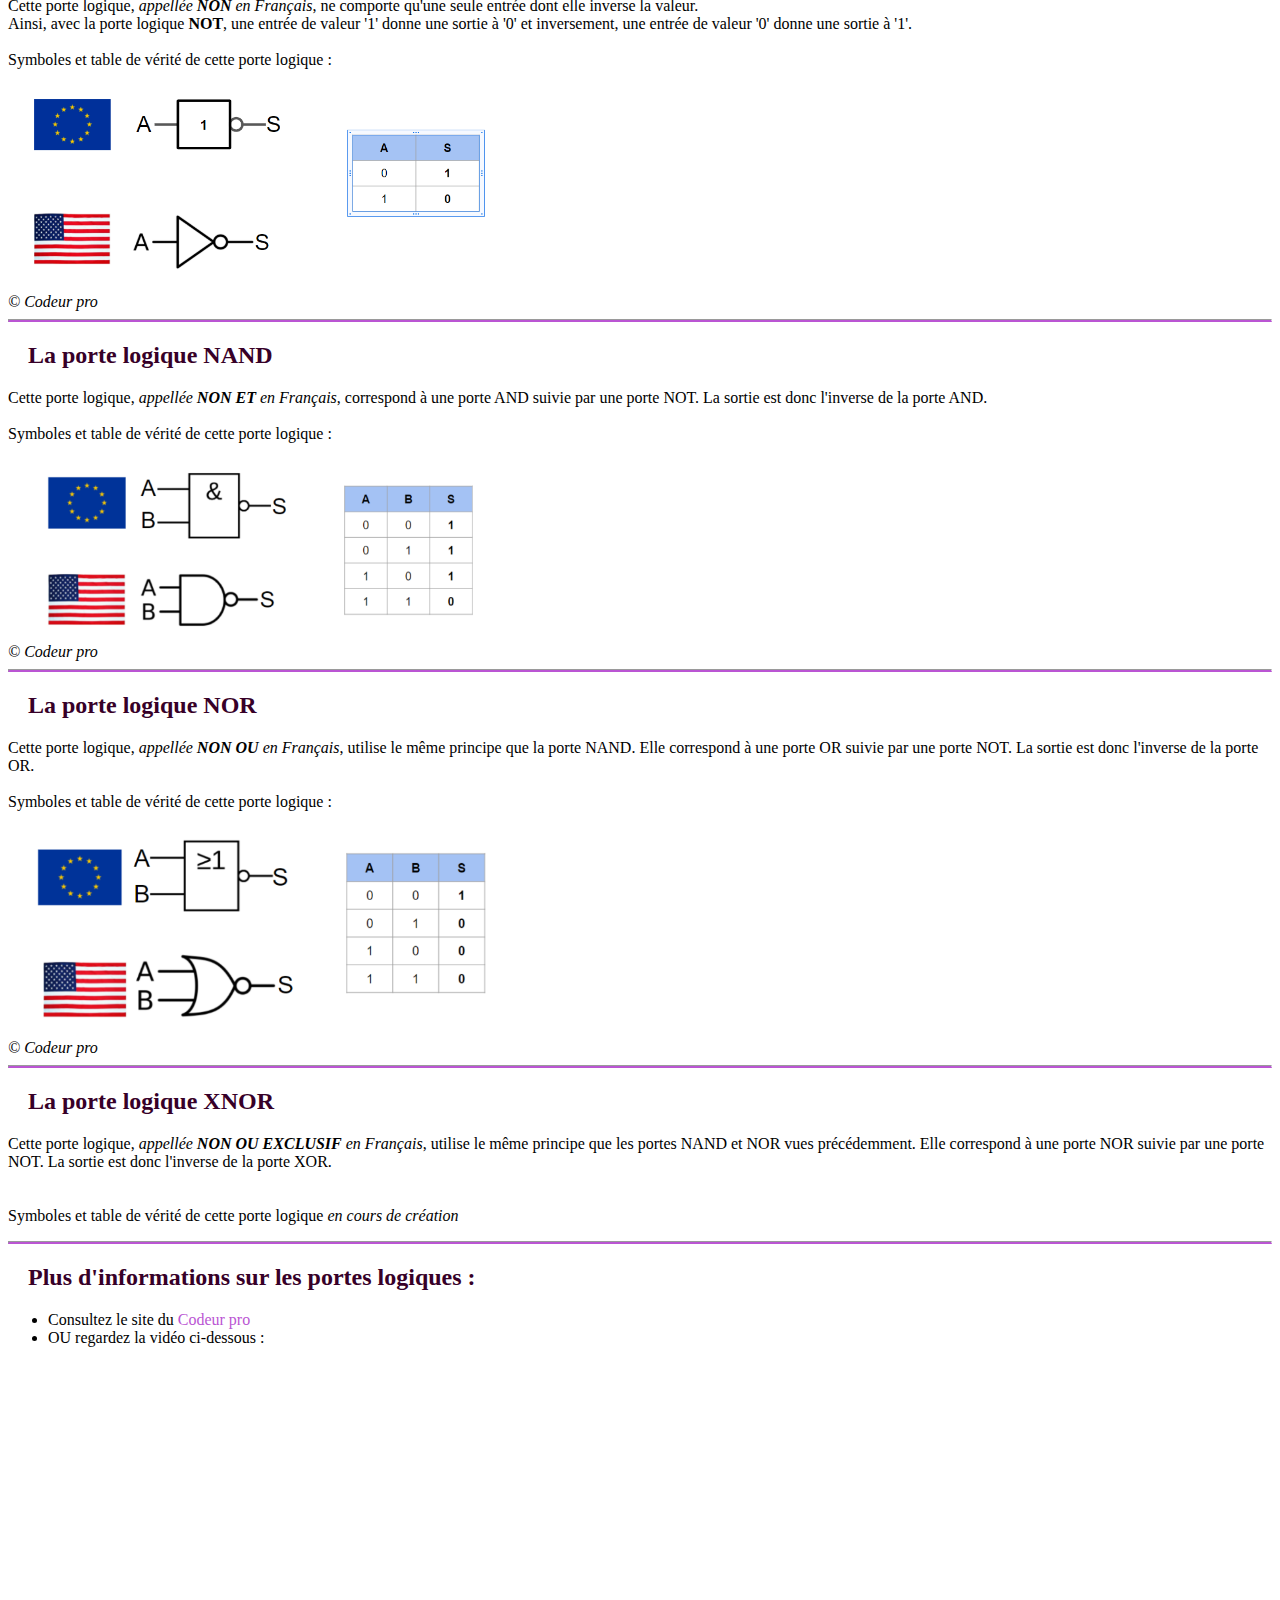
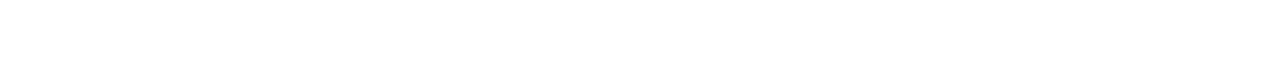
<file: html/les_portes_logiques.html>
<!-- Fichier de type HTML -->
<!DOCTYPE html>

<!-- Balise obligatoire en début de fichier HTML - précision de la langue utilisée FRANCAIS -->
<html lang="fr">

<!-- En tête du fichier -->
<head>
	<!-- Titre noté dans l'onglet du navigateur -->
	<title>Les portes logiques</title>
	<!-- Lien avec le fichier css de mise en forme choisi -->
	<link href="../forme.css" rel="stylesheet"></link>
</head>

<!-- Corps de la page - Contenu visible dans la page -->
<body>
	<!-- Mise en place du menu de navigation du site - Accès aux différentes pages avec parfois des menus déroulants -->
	<ul id="menu">
		<li>
			<a href="../index.html" >Accueil</a>	
		</li>
		
		<li>
			<a href="les_femmes_et_l_informatique.html">Les grandes femmes dans l'informatique</a>
				<ul class="sous">
					<li><a href="les_femmes_et_l_informatique.html#ada_lovelace">Ada Lovelace</a></li>
					<li><a href="les_femmes_et_l_informatique.html#grace_hopper">Grace Hopper</a></li>
					<li><a href="les_femmes_et_l_informatique.html#hedy_lamarr">Hedy Lamarr</a></li>
					<li><a href="les_femmes_et_l_informatique.html#alice_recoque">Alice Recoque</a></li>
					<li><a href="les_femmes_et_l_informatique.html#roberta_williams">Roberta Williams</a></li>
				</ul>
		</li>
		
		<li>
			<a href="les_portes_logiques.html" >Les portes logiques</a>
				<ul class="sous">
					<li><a href="les_portes_logiques.html#and">La porte AND</a></li>
					<li><a href="les_portes_logiques.html#or">La porte OR</a></li>
					<li><a href="les_portes_logiques.html#xor">La porte XOR</a></li>
					<li><a href="les_portes_logiques.html#not">La porte NOT</a></li>
					<li><a href="les_portes_logiques.html#nand">La porte NAND</a></li>
					<li><a href="les_portes_logiques.html#nor">La porte NOR</a></li>
					<li><a href="les_portes_logiques.html#xnor">La porte XNOR</a></li>
				</ul>
		</li>
		
		<li>
			<a href="outil_simulation.html" >Simulation d'une porte logique</a>
		</li>
	</ul>

	<!-- Titre de la page -->
	<h1>Les portes logiques</h1>
	<h1> - Présentation - </h1>

	<!-- Titre de la 1ère section de la page -->
	<h2>Définition</h2>
	<p>
	Une <strong>porte logique</strong> est un composant élémentaire d'un circuit numérique.
	La majorité des portes logiques disposent de deux entrées (sauf la porte NOT qui n'en comporte qu'une seule) et d'une sortie.
	A tout moment, chaque borne d'entrée affiche un des deux états binaires : '0' (bas) ou '1' (haut). <br>
	<br>
	Il existe sept portes logiques de base : AND, OR, XOR, NOT, NAND, NOR et XNOR. <br>
	</p>
	<!-- Insertion d'une barre horizontale de séparation visuelle -->
	<hr>

	<!-- Titre de la 2ème section de la page -->
	<h2 id="and">La porte logique AND</h2>
	<p>
	Cette porte logique, <i>appellée <b>ET</b> en Français</i>, renvoie un '1' en sortie <b>si</b> les deux bits donnés en entrée ont une valeur de '1'. <br>
	Si l'un des bits ou les deux ont pour valeur '0', la porte logique <strong>AND</strong> renverra en sortie '0'.
	<br> <br>
	Symboles et table de vérité de cette porte logique : <br>
	</p>
	<img class="porte" src="../img/and.png" >
	<br><i>© Codeur pro</i>
	
	<!-- Insertion d'une barre horizontale de séparation visuelle -->
	<hr>

	<!-- Titre de la 3ème section de la page -->
	<h2 id="or">La porte logique OR</h2>
	<p>
	Cette porte logique, <i>appellée <b>OU</b> en Français</i>, renvoie un '1' en sortie <b>si</b> au moins un des deux bits d'entrée a pour valeur '1'. <br> 
	Si les deux bits d'entrée ont pour valeur '0', la porte logique <strong>OR</strong> renverra en sortie '0'.
	<br> <br>
	Symboles et table de vérité de cette porte logique : <br>
	</p>
	<img class="porte" src="../img/or.png" >
	<br><i>© Codeur pro</i>
	
	<!-- Insertion d'une barre horizontale de séparation visuelle -->
	<hr>

	<!-- Titre de la 4ème section de la page -->
	<h2 id="xor">La porte logique XOR</h2>
	<p>
	Cette porte logique, <i>appellée <b>OU EXCLUSIF</b> en Français</i>, renvoie en sortie '1' <b>si</b> un des deux bits d'entrée a
	<strong>seulement</strong> pour valeur '1'. C'est-à-dire que si les deux entrées ont pour valeur '1', la sortie a
	pour valeur '0'. <br>
	La porte logique <strong>XOR</strong> est donc comme la porte OR, <i><b>sauf dans le cas où</b></i> les deux bits d'entrée ont pour valeur '1'.
	<br> <br>
	Symboles et table de vérité de cette porte logique : <br>
	</p>
	<img class="porte" src="../img/xor.png" >
	<br><i>© Codeur pro</i>

	<!-- Insertion d'une barre horizontale de séparation visuelle -->
	<hr>
	
	<!-- Titre de la 5ème section de la page -->
	<h2 id="not">La porte logique NOT</h2>
	<p>
	Cette porte logique, <i>appellée <b>NON</b> en Français</i>, ne comporte qu'une seule entrée dont elle inverse la valeur. <br>
	Ainsi, avec la porte logique <strong>NOT</strong>, une entrée de valeur '1' donne une sortie à '0' et inversement, une entrée de valeur '0' donne une sortie à '1'.
	<br> <br>
	Symboles et table de vérité de cette porte logique : <br>
	</p>
	<img class="porte" src="../img/not.png">
	<br><i>© Codeur pro</i>

	<!-- Insertion d'une barre horizontale de séparation visuelle -->
	<hr>
	
	<!-- Titre de la 6ème section de la page -->
	<h2 id="nand">La porte logique NAND</h2>
	<p>
	Cette porte logique, <i>appellée <b>NON ET</b> en Français</i>, correspond à une porte AND 
	suivie par une porte NOT. La sortie est donc l'inverse de la porte AND.
	<br> <br>
	Symboles et table de vérité de cette porte logique : <br>
	</p>
	<img class="porte" src="../img/nand.png" >
	<br><i>© Codeur pro</i>

	<!-- Insertion d'une barre horizontale de séparation visuelle -->
	<hr>
	
	<!-- Titre de la 7ème section de la page -->
	<h2 id="nor">La porte logique NOR </h2>
	<p>
	Cette porte logique, <i>appellée <b>NON OU</b> en Français</i>, utilise le même principe que la porte NAND. Elle correspond à une porte OR 
	suivie par une porte NOT. La sortie est donc l'inverse de la porte OR.
	<br> <br>
	Symboles et table de vérité de cette porte logique : <br>
	</p>
	<img class="porte" src="../img/nor.png" >
	<br><i>© Codeur pro</i>

	<!-- Insertion d'une barre horizontale de séparation visuelle -->
	<hr>
	
	<!-- Titre de la 8ème section de la page -->
	<h2 id="xnor">La porte logique XNOR </h2>
	<p>
	Cette porte logique, <i>appellée <b>NON OU EXCLUSIF</b> en Français</i>, utilise le même principe que les portes NAND et NOR vues précédemment.
	Elle correspond à une porte NOR	suivie par une porte NOT. La sortie est donc l'inverse de la porte XOR. <br>
	<br> <br>
	Symboles et table de vérité de cette porte logique <i>en cours de création</i> <br>
	</p>

	<!-- Insertion d'une barre horizontale de séparation visuelle -->
	<hr>
		
	<!-- Titre de la 9ème section de la page - bas de page avec des liens vers des sites et vidéo externes -->
	<h2>Plus d'informations sur les portes logiques :</h2>
	<p>
	<ul>
		<li> Consultez le site du <a href="https://codeur-pro.fr/les-portes-et-fonctions-logiques/">Codeur pro</a> </li>
		<li> OU regardez la vidéo ci-dessous : <br> </li>
	</ul>
	<iframe width="450" height="300" src="https://www.youtube.com/embed/iTH39L2d7bg" title="Les portes logiques [Bases Informatique]" frameborder="0" allow="accelerometer; autoplay; clipboard-write; encrypted-media; gyroscope; picture-in-picture; web-share" referrerpolicy="strict-origin-when-cross-origin" allowfullscreen></iframe>

</body>
</file>
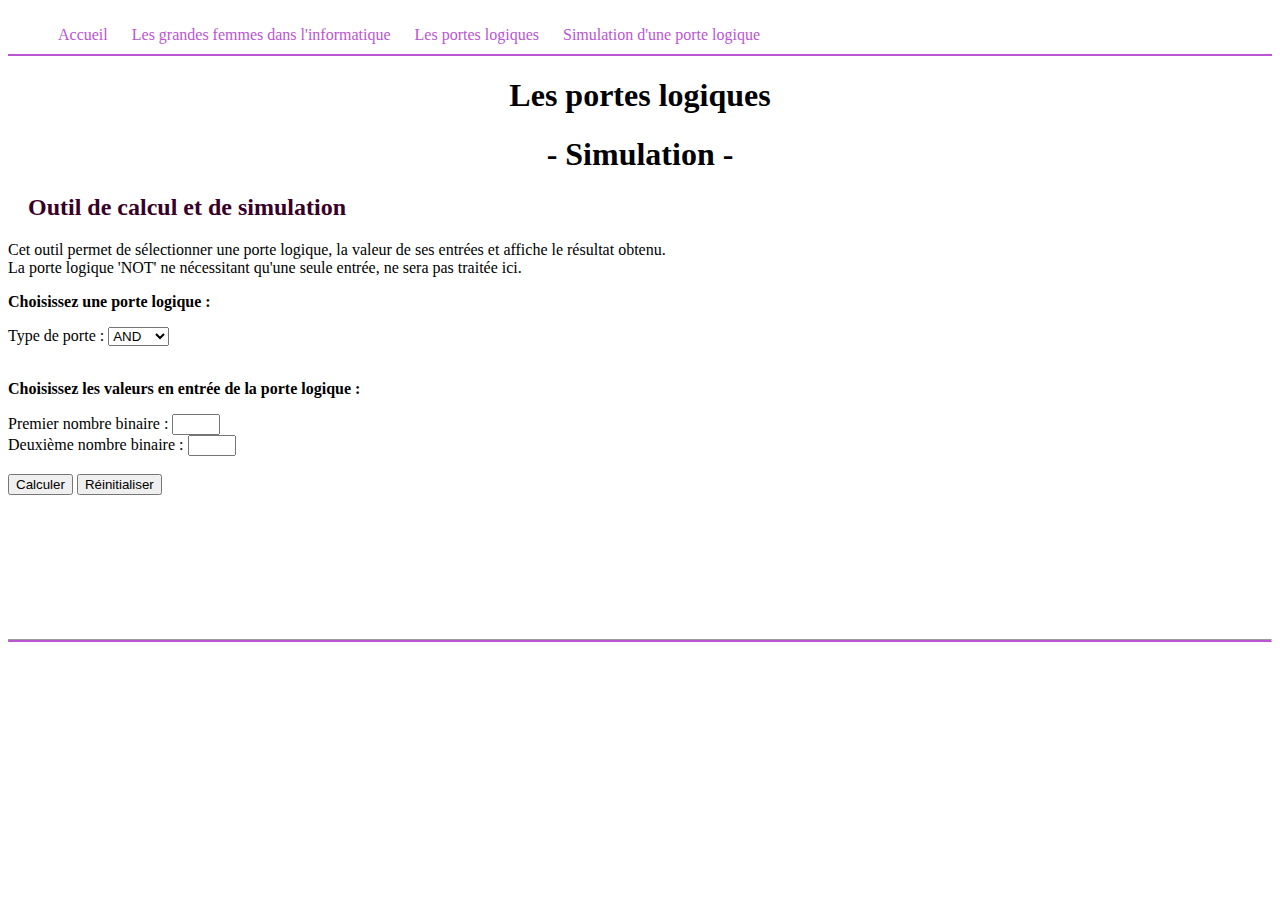
<file: html/outil_simulation.html>
<!-- Fichier de type HTML -->
<!DOCTYPE html>

<!-- Balise obligatoire en début de fichier HTML - précision de la langue utilisée FRANCAIS -->
<html lang="fr">

<!-- Lien avec le fichier javascript qui va gérer la partie dynamique (bouton et affichage du résultat) du formulaire -->
<script src="../script.js"> </script>

<!-- En tête du fichier -->
<head>
	<!-- Titre noté dans l'onglet du navigateur -->
	<title>Simulation porte logique</title>
	<!-- Lien avec le fichier css de mise en forme choisi -->
	<link href="../forme.css" rel="stylesheet"></link>
</head>

<!-- Corps de la page - Contenu visible dans la page -->
<body>
<!-- Mise en place du menu de navigation du site - Accès aux différentes pages avec parfois des menus déroulants -->
	<ul id="menu">
		<li>
			<a href="../index.html" >Accueil</a>	
		</li>
		
		<li>
			<a href="les_femmes_et_l_informatique.html">Les grandes femmes dans l'informatique</a>
				<ul class="sous">
					<li><a href="les_femmes_et_l_informatique.html#ada_lovelace">Ada Lovelace</a></li>
					<li><a href="les_femmes_et_l_informatique.html#grace_hopper">Grace Hopper</a></li>
					<li><a href="les_femmes_et_l_informatique.html#hedy_lamarr">Hedy Lamarr</a></li>
					<li><a href="les_femmes_et_l_informatique.html#alice_recoque">Alice Recoque</a></li>
					<li><a href="les_femmes_et_l_informatique.html#roberta_williams">Roberta Williams</a></li>
				</ul>
		</li>
		
		<li>
			<a href="les_portes_logiques.html" >Les portes logiques</a>
				<ul class="sous">
					<li><a href="les_portes_logiques.html#and">La porte AND</a></li>
					<li><a href="les_portes_logiques.html#or">La porte OR</a></li>
					<li><a href="les_portes_logiques.html#xor">La porte XOR</a></li>
					<li><a href="les_portes_logiques.html#not">La porte NOT</a></li>
					<li><a href="les_portes_logiques.html#nand">La porte NAND</a></li>
					<li><a href="les_portes_logiques.html#nor">La porte NOR</a></li>
					<li><a href="les_portes_logiques.html#xnor">La porte XNOR</a></li>
				</ul>
		</li>
		
		<li>
			<a href="outil_simulation.html" >Simulation d'une porte logique</a>
		</li>
	</ul>

	<!-- Titre de la page -->
	<h1>Les portes logiques</h1>
	<h1> - Simulation - </h1>

	<!-- Titre de la 1ère section de la page -->
	<h2>Outil de calcul et de simulation</h2>
	<p > Cet outil permet de sélectionner une porte logique, la valeur de ses entrées et affiche le résultat obtenu. <br>
	La porte logique 'NOT' ne nécessitant qu'une seule entrée, ne sera pas traitée ici. </p >


	<!-- Définition de la zone de formulaire -->
	<form name="formulaire">
		<p> <strong> Choisissez une porte logique : </strong> </p>
		<label for="porte">Type de porte : </label>
		<select name ="select" id="porte">
		<option value="and">AND</option>
		<option value="or">OR</option>
		<option value="xor">XOR</option>
		<option value="nand">NAND</option>
		<option value="nor">NOR</option>
		<option value="xnor">XNOR</option>
		</select>
		<br>
		<br>
		<p> <strong> Choisissez les valeurs en entrée de la porte logique : </strong> </p>
		<label for="binaire_1">Premier nombre binaire : </label>
		<input type="number" name="nombre1" id="binaire_1" min = "0" max = "1" step = "1" value=""/>
		<br>
		<label for = "binaire_2" >Deuxième nombre binaire : </label>
		<input type="number" name="nombre2" id="binaire_2" min="0" max="1" step = "1" value=""/>
		<br>
		<br>
		<input type="button" id="bt_calcul" value="Calculer" onclick="calcul()"/>
		<input type="button" id="bt_init" value="Réinitialiser" onclick="init()"/>
		<br>
		<br>
		<table>
			<tr>
				<td></td>
				<td id="bin1"></td>
				<td></td>
				<td></td>
				<td></td>
				<td></td>
			</tr>
			<tr>
				<td></td>
				<td></td>
				<td></td>
				<td> <img id="photo_porte" src="../img/vide.jpg" width="100px"></td>
				<td></td>
				<td id="resultat"></td>
			</tr>
			<tr>
				<td></td>
				<td id="bin2"></td>
				<td></td>
				<td></td>
				<td></td>
				<td></td>
			</tr>
		</table>
	
	</form>


<!-- Insertion d'une barre horizontale de séparation visuelle -->
<hr>

</body>
</file>
<file: forme.css>
/* Fichier css permettant de définir la mise en forme commune pour l'ensemble de nos pages html
En séparant fond et forme, on facilite ensuite la mise à jour de notre travail */

/* Définition du style de la balise <a> servant pour insérer des hyperliens */
a {
	text-decoration: none; /* aucune mise en forme selon que le lien a été cliqué ou non */
	color:  #BA55D3; /* définition de la couleur du texte - violet */
}

/* Définition du style du menu de navigation placé en tête de page */
#menu{ /* général */
	border-bottom: 2px solid #BA55D3; /* Sous le menu, bordure en bas, continue, épaisseur = 2 pixels, couleur = violet */
	}

#menu li{ /* 1ère ligne du menu de navigation */
	display: inline-block; /* éléments sur la même ligne horizontale */
	vertical-align: center; /* alignement vertical : centré */
	position: relative; /* pour que les éléments gardent leur position mais puissent aussi être décalés, la position absolue s'y réfère */
	}
	
#menu li a{ /* Style des hyperliens présents dans le menu de navigation*/
	display: inline-block; /* éléments sur la même ligne horizontale */
	padding: 10px; /* espace entre 2 éléments du menu : 10 pixels */
	}
	
#menu li a:hover{/* Effet quand la souris survole (hover) les hyperliens du menu, création d'un effet */
	background-color: #BA55D3; /* changement de la couleur de fond : elle devient violet */
	color: #fff; /* changement de la couleur du texte, il devient blanc */
	}
	
#menu li:hover .sous{ /* Effet quand la souris survole (hover) un élément du menu de navigation, déroulement de la liste des sous-éléments */
	display : block ;
	}
	
.sous { /* Style des sous éléments du menu */
	display: none; /*ils sont cachés tant qu'il n'y a pas de survol */
	position: absolute;
	background-color: #BA55D3; /* couleur de fond = violet */
}	
.sous li a { /* Affichage des hyperliens présents dans les sous-éléments */
	color: #fff /* couleur du texte = blanc */
}

/* Définition des styles des différents titres et texte des pages html */
h1 { /* titre de niveau 1*/
	text-align: center;
}

h2{  /* titre de niveau 2*/
	color: #370028; /* couleur du texte = violet très foncé */
	margin-left: 20px; /* mise en retrait à gauche par rapport au bord de la page de 20 pixels */
	font-family: cursive; 
}

/* Définition du style de la ligne de séparation entre deux parties importantes d'une page html */
hr {
	border-bottom: 2px solid #BA55D3; /* bordure en bas, continue, épaisseur = 2 pixels, couleur = violet */
}

/* le style des paragraphes <p> n'ayant pas fait l'objet de définition, il est défini par défaut par le navigateur*/

/* Définition du style des tableaux et de leur ligne */
table, th, td {
  border: hidden; /* absence de dessin des bordures dans les tableaux */
}

/* Définition de l'affichage des objets appelés "porte" dans la page html des portes logiques */
.porte{ /* définition de la taille de l'image en pourcentage de la taille de la fenêtre ouverte dans le navigateur */
	width: 40%; 
}

/* Définition de l'affichage des objets appelés "femme", relatifs aux portraits de femme dans la page html les femmes dans l'informatiques */
.femme{ /* définition de la taille de l'image, du style de la bordure (forme, couleur, épaisseur, style) */
	width: 214px;
	height: 272px;
	border-radius: 107px/ 136px; 
	border: 6px solid #811453;
}
</file>
